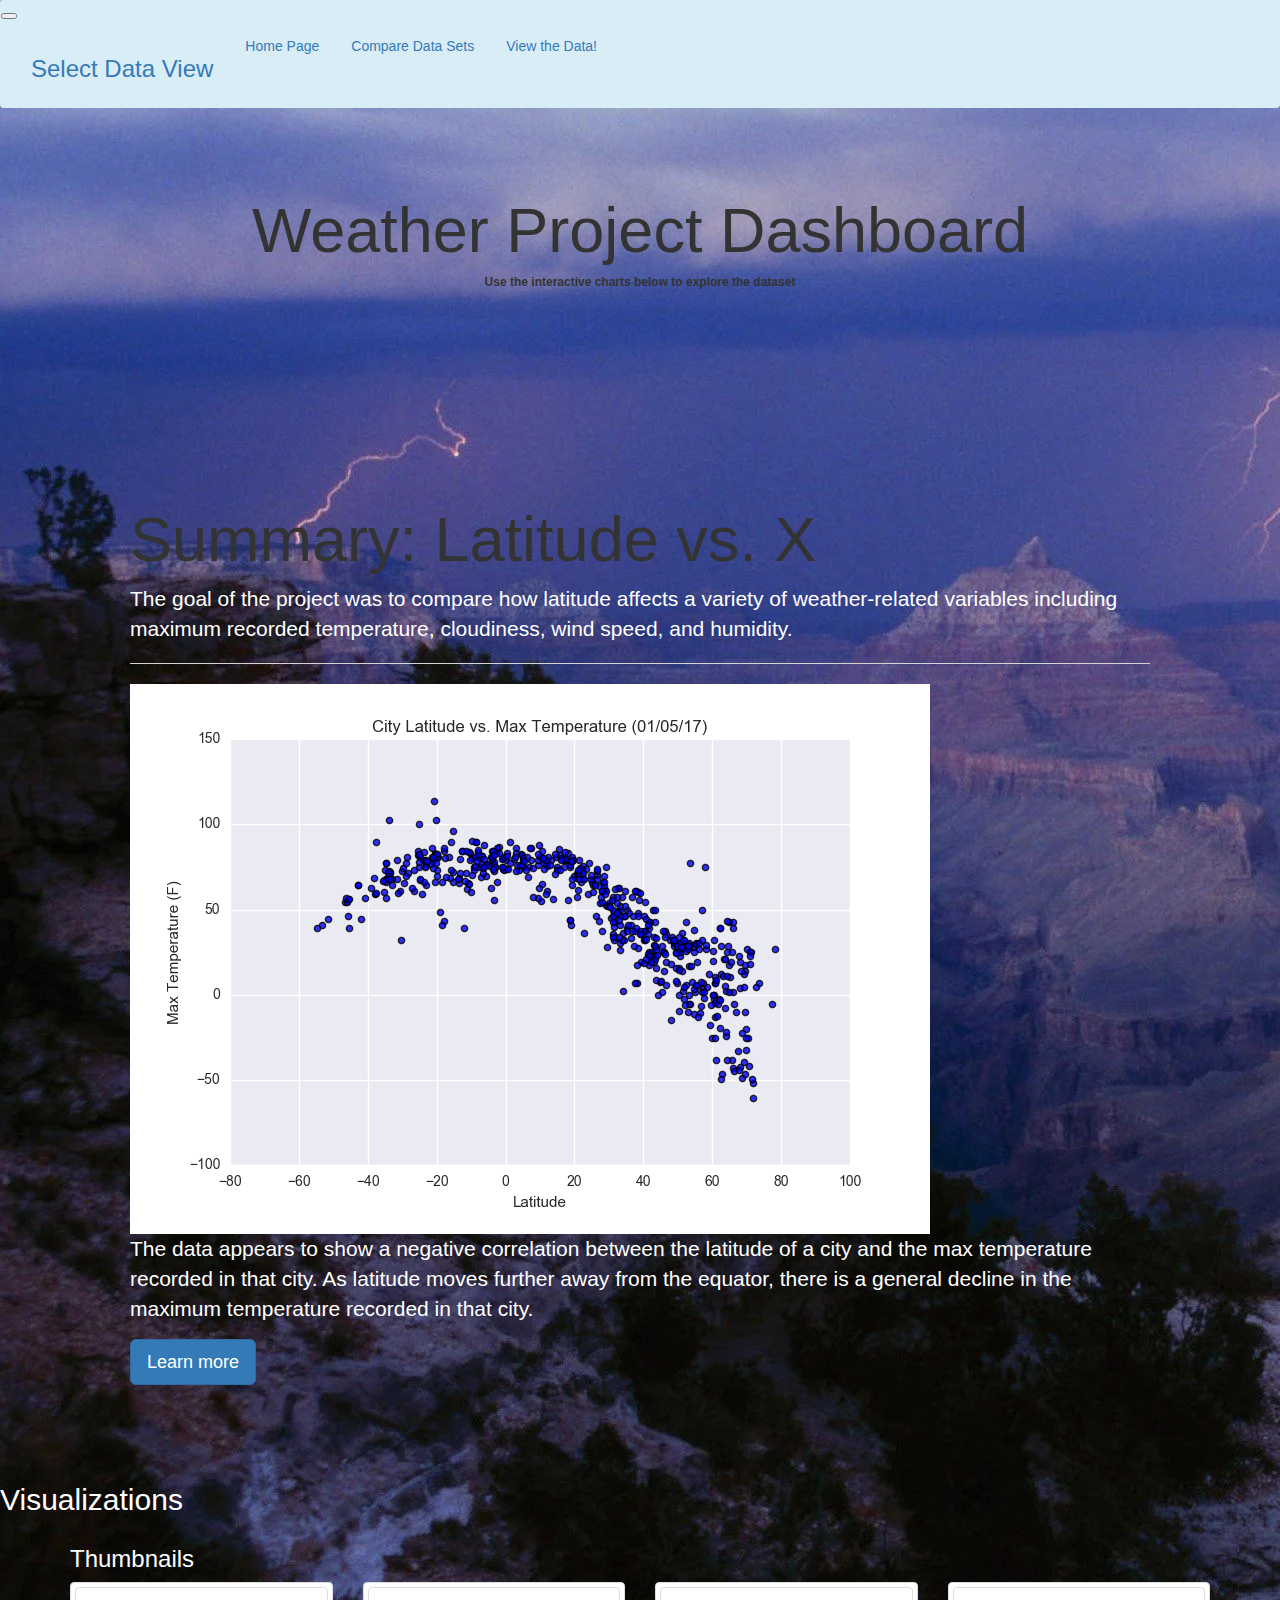
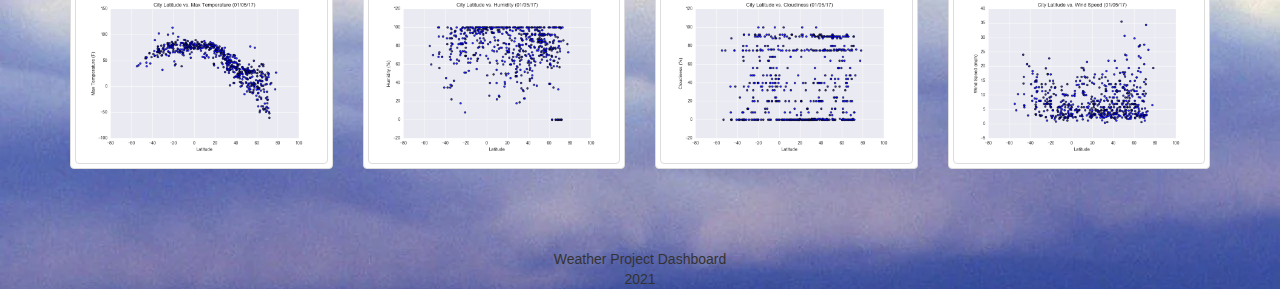
<file: index.html>
<!DOCTYPE html>
<html lang="en">

<head>
    <meta charset="UTF-8">
    <meta name="viewport" content="width=device-width, initial-scale=1.0">
    <meta http-equiv="X-UA-Compatible" content="ie=edge">
    <title>Weather Project Dashboard</title>


    <!-- Bootstrap -->
    <link rel="stylesheet" href="https://maxcdn.bootstrapcdn.com/bootstrap/3.3.7/css/bootstrap.min.css">
   
    <style type="text/css">
       

      .jumbotron {
          background: none;             /* Transparent background */
      }

  </style>
    
</head>

<body background="Resources\assets\weather_pic.jpg">
    <!-- Navigation Section -->
    <nav class="navbar navbar-expand-lg navbar-dark bg-info">
        <button class="navbar-toggler" type="button" data-toggle="collapse" data-target="#navbarColor03" aria-controls="navbarColor01" aria-expanded="false" aria-label="Toggle navigation"> <span class="navbar-toggler-icon"></span>
    </button>
        <div class="collapse navbar-collapse" id="navbarColor01">
            <ul class="nav nav-pills navbar-nav mr-auto">
                <li class="nav-item dropdown">
                    <a class="nav-link dropdown-toggle" data-toggle="dropdown" href="#" id="navbarDropdown" role="button" data-toggle="dropdown" aria-haspopup="true" aria-expanded="false">
                        <h3 class="navi">Select Data View</h3>
                    </a>
                    <div class="dropdown-menu" aria-labelledby="navbarDropdown">
                        <a class="dropdown-item" href="index.html">Home</a>
                        <a class="dropdown-item" href="Cloudiness.html">Cloudiness</a>
                        <a class="dropdown-item" href="Wind_speed.html">Wind Speed</a>
                        <a class="dropdown-item" href="Humidity.html">Humidity</a>
                    </div>
                </li>
                <li class="nav-item">
                  <a class="nav-link" href="index.html">Home Page</a>
                </li>
                <li class="nav-item">
                  <a class="nav-link" href="comparison.html">Compare Data Sets</a>
                </li>

                <li class="nav-item">
                  <a class="nav-link" href="data.html">View the Data!</a>
                </li>

                
            </ul>
           
        </div>
    </nav>
    <!-- Jumbotron -->
    <div class="container">
        <div class="row">
            <div class="col-md-12 jumbotron text-center">
                <h1>Weather Project Dashboard</h1>
                <h6><strong>Use the interactive charts below to explore the dataset</strong></h6>
            </div>
            
        </div>
    </div>
    <br>
    <br>
    <br>
    <!-- Summary Stats -->
    <div class="container">
        <div class="jumbotron">
          <h1 class="display-4">Summary: Latitude vs. X</h1>
        <p style="color:white"; class="lead">The goal of the project was to compare how latitude affects a variety of weather-related variables including maximum recorded temperature, cloudiness, wind speed, and humidity.</p>
        <hr class="my-4">
        <img src="Resources\assets\Fig1.png" alt="Max Temp">
        <p style="color:white"> The data appears to show a negative correlation between the latitude of a city and the max temperature recorded in that city.  As latitude moves further away from the equator, there is a general decline in the maximum temperature recorded in that city.</p>
        <a class="btn btn-primary btn-lg" href="#" role="button">Learn more</a>
      </div>
    </div>

  <h2 style="color:white";>Visualizations</h2>
  <div class="container">
      <h3 style="color:white";class="text-center">Thumbnails</h3>
        <div class="row">
            <div class="col-md-3">
              <div class="thumbnail">
                <a href = "Index.html"> <img src="Resources\assets\Fig1.png" alt="Max Temp" class="img-thumbnail"></a>
              </div>
             
            </div>
            <div class="col-md-3">
                <div class="thumbnail">
                  <a href = "Humidity.html"> <img src="Resources\assets\Fig2.png" alt="Humidity" class="img-thumbnail"></a>
                </div>
             
            </div>
            <div class="col-md-3">
                <div class="thumbnail">
                  <a href = "Cloudiness.html"> <img src="Resources\assets\Fig3.png" alt="Cloudiness" class="img-thumbnail"></a>
                </div>
                
            </div>
            <div class="col-md-3">
              <div class="thumbnail">
                <a href = "Wind_speed.html"> <img src="Resources\assets\Fig4.png" alt="Wind Speed" class="img-thumbnail"></a>
              </div>
             
          </div>
        </div>


  
</body>
<!-- Footer Section -->
<br>
<br>
<br>
<footer class="footer navbar-expand-lg text-center text-white">
    <div class="footer-copyright">
        <div class="top"> <span>Weather Project Dashboard </span>
        </div>
        <div class="bottom"> <span>2021</span>
        </div>
    </div>
</footer>
<script src="https://code.jquery.com/jquery-3.4.1.slim.min.js" integrity="sha384-J6qa4849blE2+poT4WnyKhv5vZF5SrPo0iEjwBvKU7imGFAV0wwj1yYfoRSJoZ+n" crossorigin="anonymous"></script><script src="https://cdn.jsdelivr.net/npm/popper.js@1.16.0/dist/umd/popper.min.js" integrity="sha384-Q6E9RHvbIyZFJoft+2mJbHaEWldlvI9IOYy5n3zV9zzTtmI3UksdQRVvoxMfooAo" crossorigin="anonymous"></script><script src="https://stackpath.bootstrapcdn.com/bootstrap/4.4.1/js/bootstrap.min.js" integrity="sha384-wfSDF2E50Y2D1uUdj0O3uMBJnjuUD4Ih7YwaYd1iqfktj0Uod8GCExl3Og8ifwB6" crossorigin="anonymous"></script>
</html>
</file>
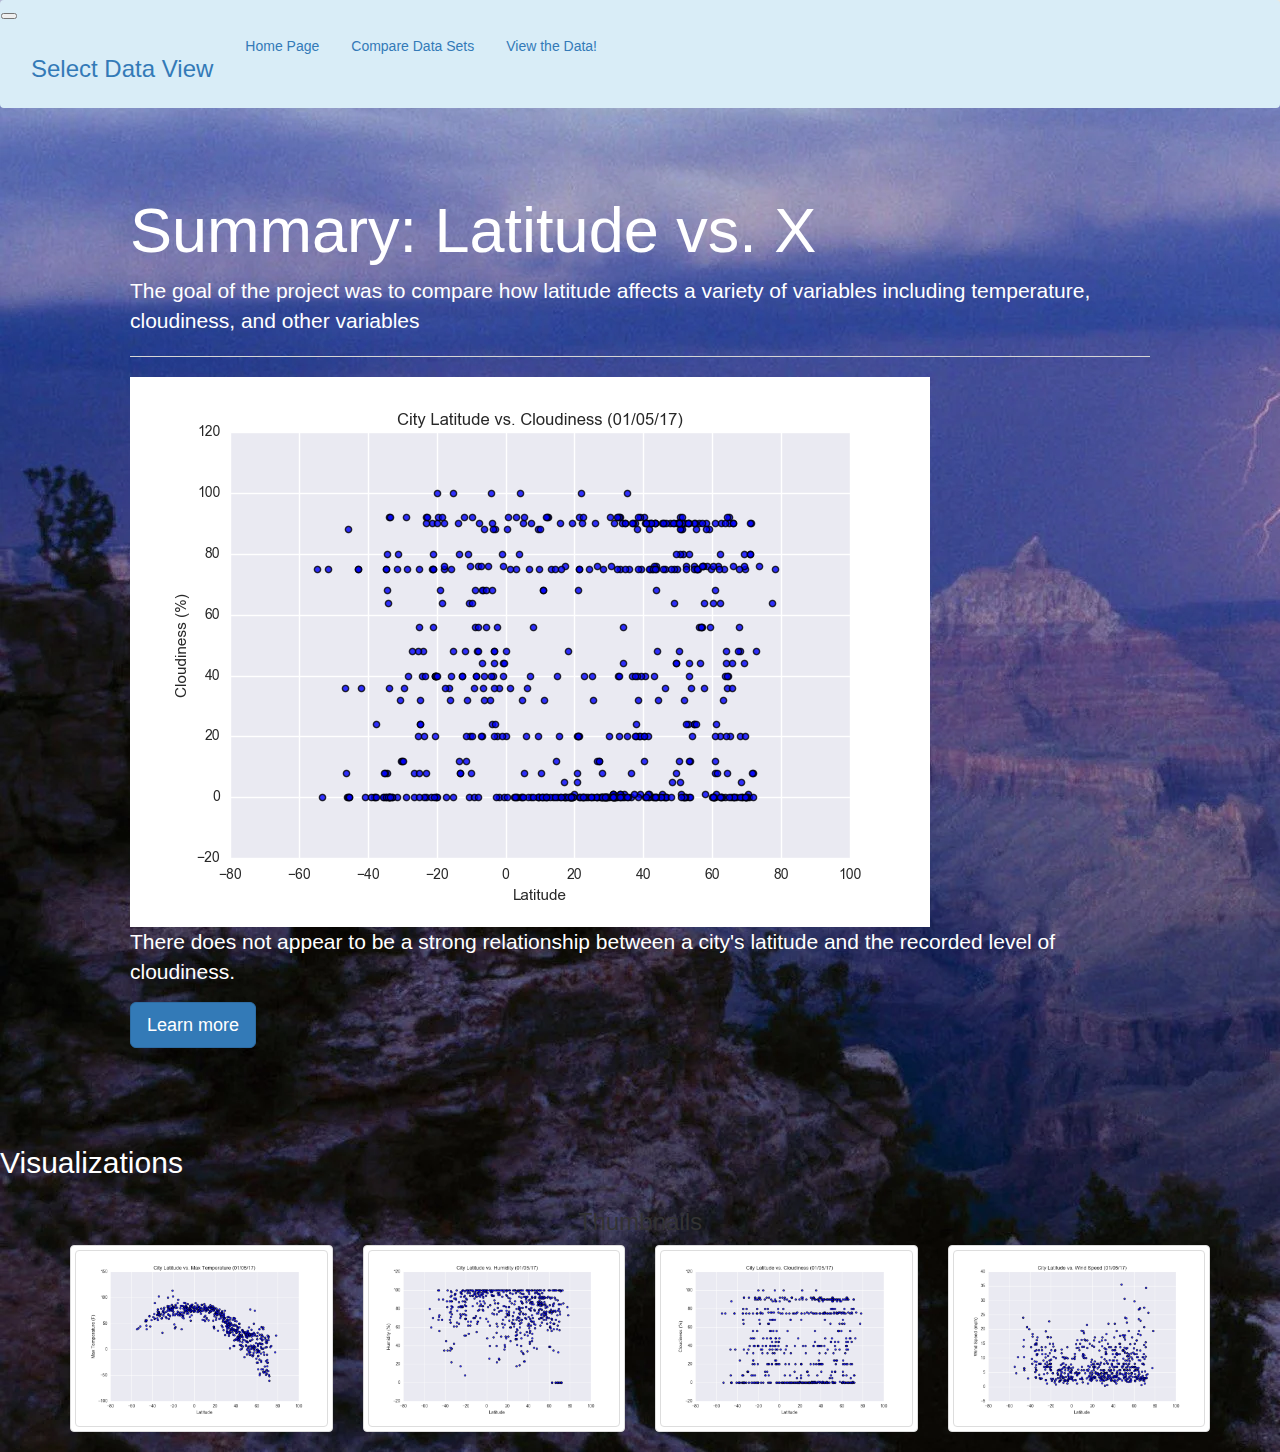
<file: Cloudiness.html>
<!doctype html>
<html lang="en">
  <head>
    <!-- Required meta tags -->
    <meta charset="utf-8">
    <meta name="viewport" content="width=device-width, initial-scale=1">

    <!-- Bootstrap CSS -->
    <link rel="stylesheet" href="https://maxcdn.bootstrapcdn.com/bootstrap/3.3.7/css/bootstrap.min.css">
    <link rel="stylesheet" type="text/css" href="style.css">
    <title>Latitude</title>
    <style type="text/css">
       

        .jumbotron {
            background: none;             /* Transparent background */
        }

    </style>
  </head>


  <body background="Resources\assets\weather_pic.jpg">
    
 

   
    <nav class="navbar navbar-expand-lg navbar-dark bg-info">
      <button class="navbar-toggler" type="button" data-toggle="collapse" data-target="#navbarColor03" aria-controls="navbarColor01" aria-expanded="false" aria-label="Toggle navigation"> <span class="navbar-toggler-icon"></span>
    </button>
      <div class="collapse navbar-collapse" id="navbarColor01">
          <ul class="nav nav-pills navbar-nav mr-auto">
              <li class="nav-item dropdown">
                  <a class="nav-link dropdown-toggle" data-toggle="dropdown" href="#" id="navbarDropdown" role="button" data-toggle="dropdown" aria-haspopup="true" aria-expanded="false">
                      <h3 class="navi">Select Data View</h3>
                  </a>
                  <div class="dropdown-menu" aria-labelledby="navbarDropdown">
                      <a class="dropdown-item" href="index.html">Home</a>
                      <a class="dropdown-item" href="Cloudiness.html">Cloudiness</a>
                      <a class="dropdown-item" href="Wind_speed.html">Wind Speed</a>
                      <a class="dropdown-item" href="Humidity.html">Humidity</a>
                  </div>
              </li>
              <li class="nav-item">
                <a class="nav-link" href="index.html">Home Page</a>
              </li>
              <li class="nav-item">
                <a class="nav-link" href="comparison.html">Compare Data Sets</a>
              </li>

              <li class="nav-item">
                <a class="nav-link" href="data.html">View the Data!</a>
              </li>

              
          </ul>
         
      </div>
  </nav>

    <div class="container">
        <div class="jumbotron">
          <h1 style="color:white";class="display-4">Summary: Latitude vs. X</h1>
          <p style="color:white";class="lead">The goal of the project was to compare how latitude affects a variety of variables including temperature, cloudiness, and other variables</p>
          <hr class="my-4">
          <img src="Resources\assets\Fig3.png" alt="Cloudiness">
          <p style="color:white";>There does not appear to be a strong relationship between a city's latitude and the recorded level of cloudiness.</p>
          <a class="btn btn-primary btn-lg" href="#" role="button">Learn more</a>
        </div>
      </div>

      <h2 style="color:white";>Visualizations</h2>
      <div class="container">
          <h3 class="text-center">Thumbnails</h3>
            <div class="row">
                <div class="col-md-3">
                  <div class="thumbnail">
                    <a href = "Index.html"> <img src="Resources\assets\Fig1.png" alt="Max Temp" class="img-thumbnail"></a>
                  </div>
                 
                </div>
                <div class="col-md-3">
                    <div class="thumbnail">
                      <a href = "Humidity.html"> <img src="Resources\assets\Fig2.png" alt="Humidity" class="img-thumbnail"></a>
                    </div>
                 
                </div>
                <div class="col-md-3">
                    <div class="thumbnail">
                      <a href = "Cloudiness.html"> <img src="Resources\assets\Fig3.png" alt="Cloudiness" class="img-thumbnail"></a>
                    </div>
                    
                </div>
                <div class="col-md-3">
                  <div class="thumbnail">
                    <a href = "Wind_speed.html"></a><img src="Resources\assets\Fig4.png" alt="Wind Speed" class="img-thumbnail"></a>
                  </div>
                 
              </div>
            </div>
       
      
      
         
      
             
    <!-- Optional JavaScript; choose one of the two! -->

    <!-- Option 1: Bootstrap Bundle with Popper -->
    <script src="https://cdn.jsdelivr.net/npm/bootstrap@5.1.0/dist/js/bootstrap.bundle.min.js" integrity="sha384-U1DAWAznBHeqEIlVSCgzq+c9gqGAJn5c/t99JyeKa9xxaYpSvHU5awsuZVVFIhvj" crossorigin="anonymous"></script>

    <!-- Option 2: Separate Popper and Bootstrap JS -->
    <!--
    <script src="https://cdn.jsdelivr.net/npm/@popperjs/core@2.9.3/dist/umd/popper.min.js" integrity="sha384-eMNCOe7tC1doHpGoWe/6oMVemdAVTMs2xqW4mwXrXsW0L84Iytr2wi5v2QjrP/xp" crossorigin="anonymous"></script>
    <script src="https://cdn.jsdelivr.net/npm/bootstrap@5.1.0/dist/js/bootstrap.min.js" integrity="sha384-cn7l7gDp0eyniUwwAZgrzD06kc/tftFf19TOAs2zVinnD/C7E91j9yyk5//jjpt/" crossorigin="anonymous"></script>
    -->
  </body>
</html>
</file>
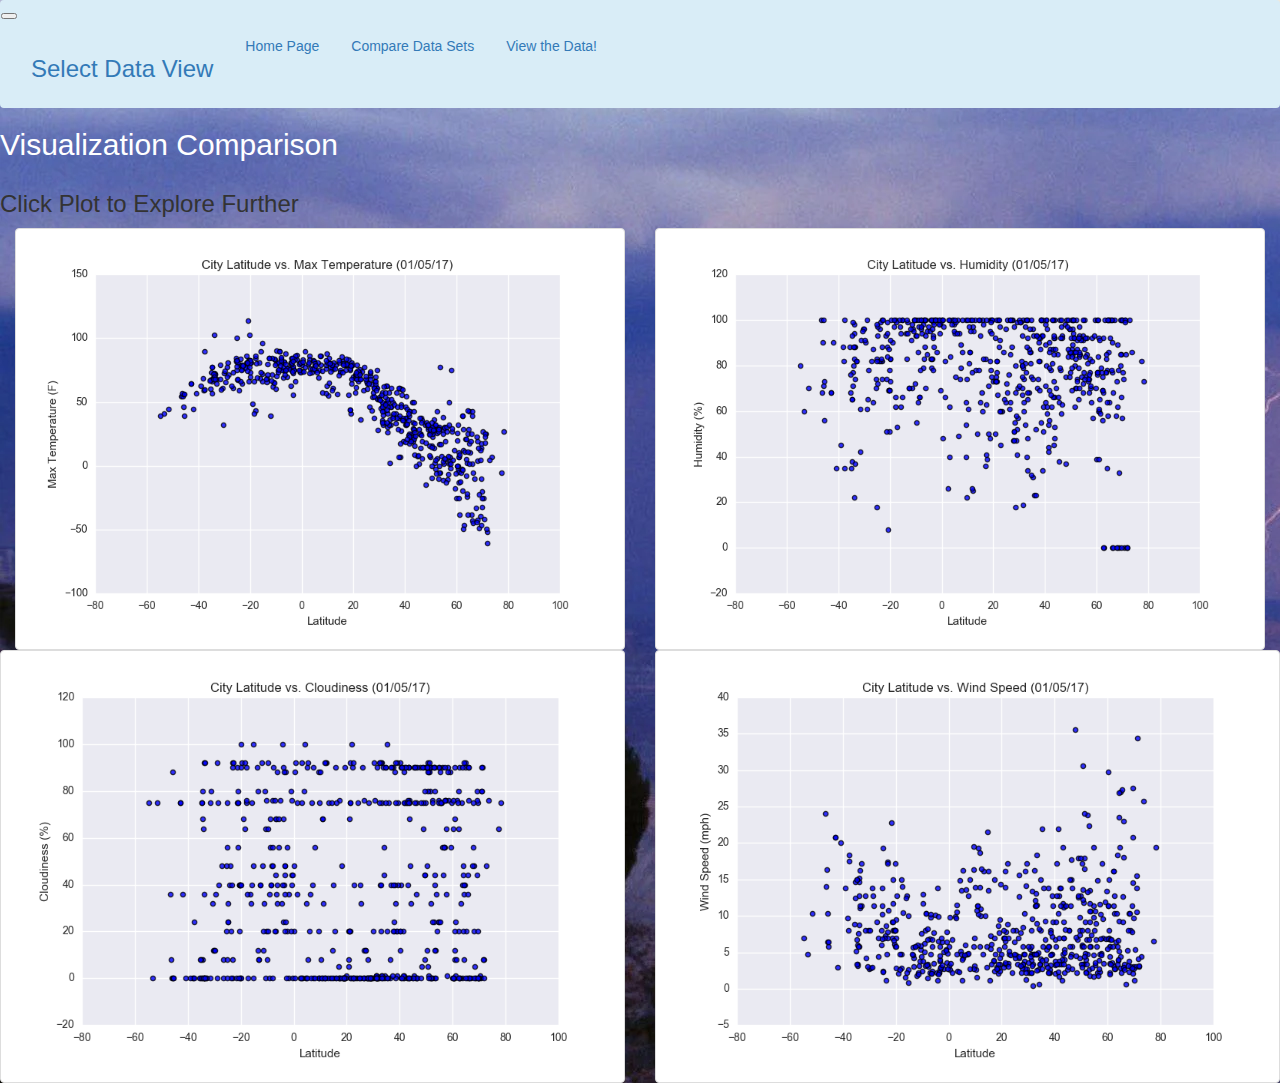
<file: comparison.html>
<!DOCTYPE html>
<html lang="en">

<head>
    <meta charset="UTF-8">
    <meta name="viewport" content="width=device-width, initial-scale=1.0">
    <meta http-equiv="X-UA-Compatible" content="ie=edge">
    <title>Weather Project Dashboard</title>


    <!-- Bootstrap -->
    <link rel="stylesheet" href="https://maxcdn.bootstrapcdn.com/bootstrap/3.3.7/css/bootstrap.min.css">
   
    <style type="text/css">
       

      .jumbotron {
          background: none;             /* Transparent background */
      }

  </style>
    
</head>

<body background="Resources\assets\weather_pic.jpg">
    <!-- Navigation Section -->
    <nav class="navbar navbar-expand-lg navbar-dark bg-info">
        <button class="navbar-toggler" type="button" data-toggle="collapse" data-target="#navbarColor03" aria-controls="navbarColor01" aria-expanded="false" aria-label="Toggle navigation"> <span class="navbar-toggler-icon"></span>
    </button>
        <div class="collapse navbar-collapse" id="navbarColor01">
            <ul class="nav nav-pills navbar-nav mr-auto">
                <li class="nav-item dropdown">
                    <a class="nav-link dropdown-toggle" data-toggle="dropdown" href="#" id="navbarDropdown" role="button" data-toggle="dropdown"  aria-expanded="false">
                        <h3 class="navi">Select Data View</h3>
                    </a>
                    <div class="dropdown-menu" aria-labelledby="navbarDropdown">
                        <a class="dropdown-item" href="index.html">Home</a>
                        <a class="dropdown-item" href="Cloudiness.html">Cloudiness</a>
                        <a class="dropdown-item" href="Wind_speed.html">Wind Speed</a>
                        <a class="dropdown-item" href="Humidity.html">Humidity</a>
                    </div>
                </li>
                <li class="nav-item">
                    <a class="nav-link" href="index.html">Home Page</a>
                </li>
                <li class="nav-item">
                  <a class="nav-link" href="comparison.html">Compare Data Sets</a>
                </li>

                <li class="nav-item">
                  <a class="nav-link" href="data.html">View the Data!</a>
                </li>

                
            </ul>
           
        </div>
    </nav>

    <h2 style="color:white";>Visualization Comparison</h2>
  <div class="row">
      
              <div class="col-md-12">
                <h3>Click Plot to Explore Further</h3>
                    <div class="col-md-6">
              
                        <a href = "Index.html"> <img src="Resources\assets\Fig1.png" alt="Max Temp" class="img-thumbnail"></a>
                    </div>
             
            
                    <div class="col-md-6">
                        <a href = "Humidity.html"> <img src="Resources\assets\Fig2.png" alt="Humidity" class="img-thumbnail"></a>
                    </div>
             
            </div>
            
            <div class="row"></div>
                <div class="col-md-6">
                  <a href = "Cloudiness.html"> <img src="Resources\assets\Fig3.png" alt="Cloudiness" class="img-thumbnail"></a>
                    
                </div>
                
                
                <div class="col-md-6">
                    <a href = "Wind_speed.html"> <img src="Resources\assets\Fig4.png" alt="Wind Speed" class="img-thumbnail"></a>
                </div>
             
            </div>
        </div>
</file>
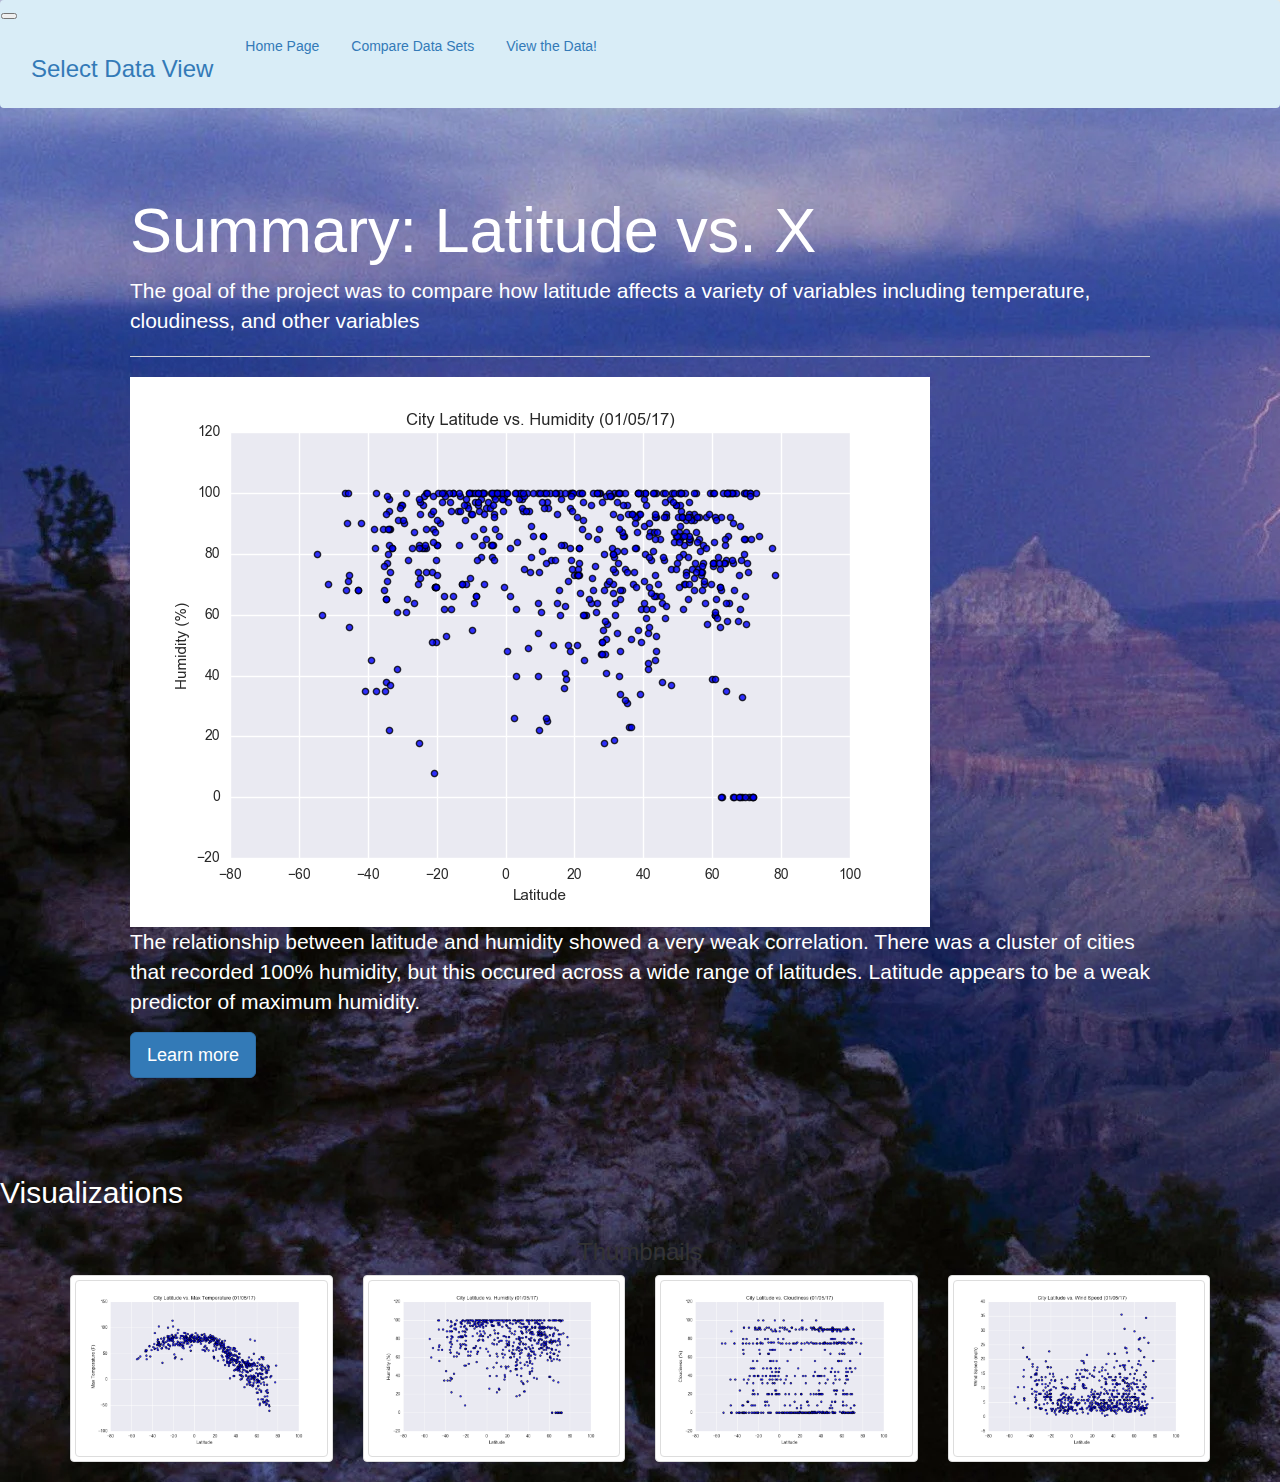
<file: Humidity.html>
<!DOCTYPE html>
<html lang="en">

<head>
    <meta charset="UTF-8">
    <meta name="viewport" content="width=device-width, initial-scale=1.0">
    <meta http-equiv="X-UA-Compatible" content="ie=edge">
    <title>Weather Project Dashboard</title>


    <!-- Bootstrap -->
    <link rel="stylesheet" href="https://maxcdn.bootstrapcdn.com/bootstrap/3.3.7/css/bootstrap.min.css">
   
    <style type="text/css">
       

      .jumbotron {
          background: none;             /* Transparent background */
      }

  </style>
    
</head>

<body background="Resources\assets\weather_pic.jpg">
    <!-- Navigation Section -->
    <nav class="navbar navbar-expand-lg navbar-dark bg-info">
        <button class="navbar-toggler" type="button" data-toggle="collapse" data-target="#navbarColor03" aria-controls="navbarColor01" aria-expanded="false" aria-label="Toggle navigation"> <span class="navbar-toggler-icon"></span>
    </button>
        <div class="collapse navbar-collapse" id="navbarColor01">
            <ul class="nav nav-pills navbar-nav mr-auto">
                <li class="nav-item dropdown">
                    <a class="nav-link dropdown-toggle" data-toggle="dropdown" href="#" id="navbarDropdown" role="button" data-toggle="dropdown" aria-haspopup="true" aria-expanded="false">
                        <h3 class="navi">Select Data View</h3>
                    </a>
                    <div class="dropdown-menu" aria-labelledby="navbarDropdown">
                        <a class="dropdown-item" href="index.html">Home</a>
                        <a class="dropdown-item" href="Cloudiness.html">Cloudiness</a>
                        <a class="dropdown-item" href="Wind_speed.html">Wind Speed</a>
                        <a class="dropdown-item" href="Humidity.html">Humidity</a>
                    </div>
                </li>
                <li class="nav-item">
                  <a class="nav-link" href="index.html">Home Page</a>
                </li>
                <li class="nav-item">
                  <a class="nav-link" href="comparison.html">Compare Data Sets</a>
                </li>

                <li class="nav-item">
                  <a class="nav-link" href="data.html">View the Data!</a>
                </li>

                
            </ul>
           
        </div>
    </nav>

    <div class="container">
        <div class="jumbotron">
          <h1 style="color:white";class="display-4">Summary: Latitude vs. X</h1>
          <p style="color:white";class="lead">The goal of the project was to compare how latitude affects a variety of variables including temperature, cloudiness, and other variables</p>
          <hr class="my-4">
          <img src="Resources\assets\Fig2.png" alt="Max Temp">
          <p style="color:white";>The relationship between latitude and humidity showed a very weak correlation.  There was a cluster of cities that recorded 100% humidity, but this occured across a wide range of latitudes.  Latitude appears to be a weak predictor of maximum humidity.</p>
          <a class="btn btn-primary btn-lg" href="#" role="button">Learn more</a>
        </div>
      </div>

      <h2 style="color:white";>Visualizations</h2>
      <div class="container">
          <h3 class="text-center">Thumbnails</h3>
            <div class="row">
                <div class="col-md-3">
                  <div class="thumbnail">
                    <a href = "Index.html"> <img src="Resources\assets\Fig1.png" alt="Max Temp" class="img-thumbnail"></a>
                  </div>
                 
                </div>
                <div class="col-md-3">
                    <div class="thumbnail">
                      <a href = "Humidity.html"> <img src="Resources\assets\Fig2.png" alt="Humidity" class="img-thumbnail"></a>
                    </div>
                 
                </div>
                <div class="col-md-3">
                    <div class="thumbnail">
                      <a href = "Cloudiness.html"> <img src="Resources\assets\Fig3.png" alt="Cloudiness" class="img-thumbnail"></a>
                    </div>
                    
                </div>
                <div class="col-md-3">
                  <div class="thumbnail">
                    <a href = "Wind_speed.html"></a><img src="Resources\assets\Fig4.png" alt="Wind Speed" class="img-thumbnail"></a>
                  </div>
                 
              </div>
            </div>
      
       
      
      
         
      
             
    <!-- Optional JavaScript; choose one of the two! -->

    <!-- Option 1: Bootstrap Bundle with Popper -->
    <script src="https://cdn.jsdelivr.net/npm/bootstrap@5.1.0/dist/js/bootstrap.bundle.min.js" integrity="sha384-U1DAWAznBHeqEIlVSCgzq+c9gqGAJn5c/t99JyeKa9xxaYpSvHU5awsuZVVFIhvj" crossorigin="anonymous"></script>

    <!-- Option 2: Separate Popper and Bootstrap JS -->
    <!--
    <script src="https://cdn.jsdelivr.net/npm/@popperjs/core@2.9.3/dist/umd/popper.min.js" integrity="sha384-eMNCOe7tC1doHpGoWe/6oMVemdAVTMs2xqW4mwXrXsW0L84Iytr2wi5v2QjrP/xp" crossorigin="anonymous"></script>
    <script src="https://cdn.jsdelivr.net/npm/bootstrap@5.1.0/dist/js/bootstrap.min.js" integrity="sha384-cn7l7gDp0eyniUwwAZgrzD06kc/tftFf19TOAs2zVinnD/C7E91j9yyk5//jjpt/" crossorigin="anonymous"></script>
    -->
  </body>
</html>
</file>
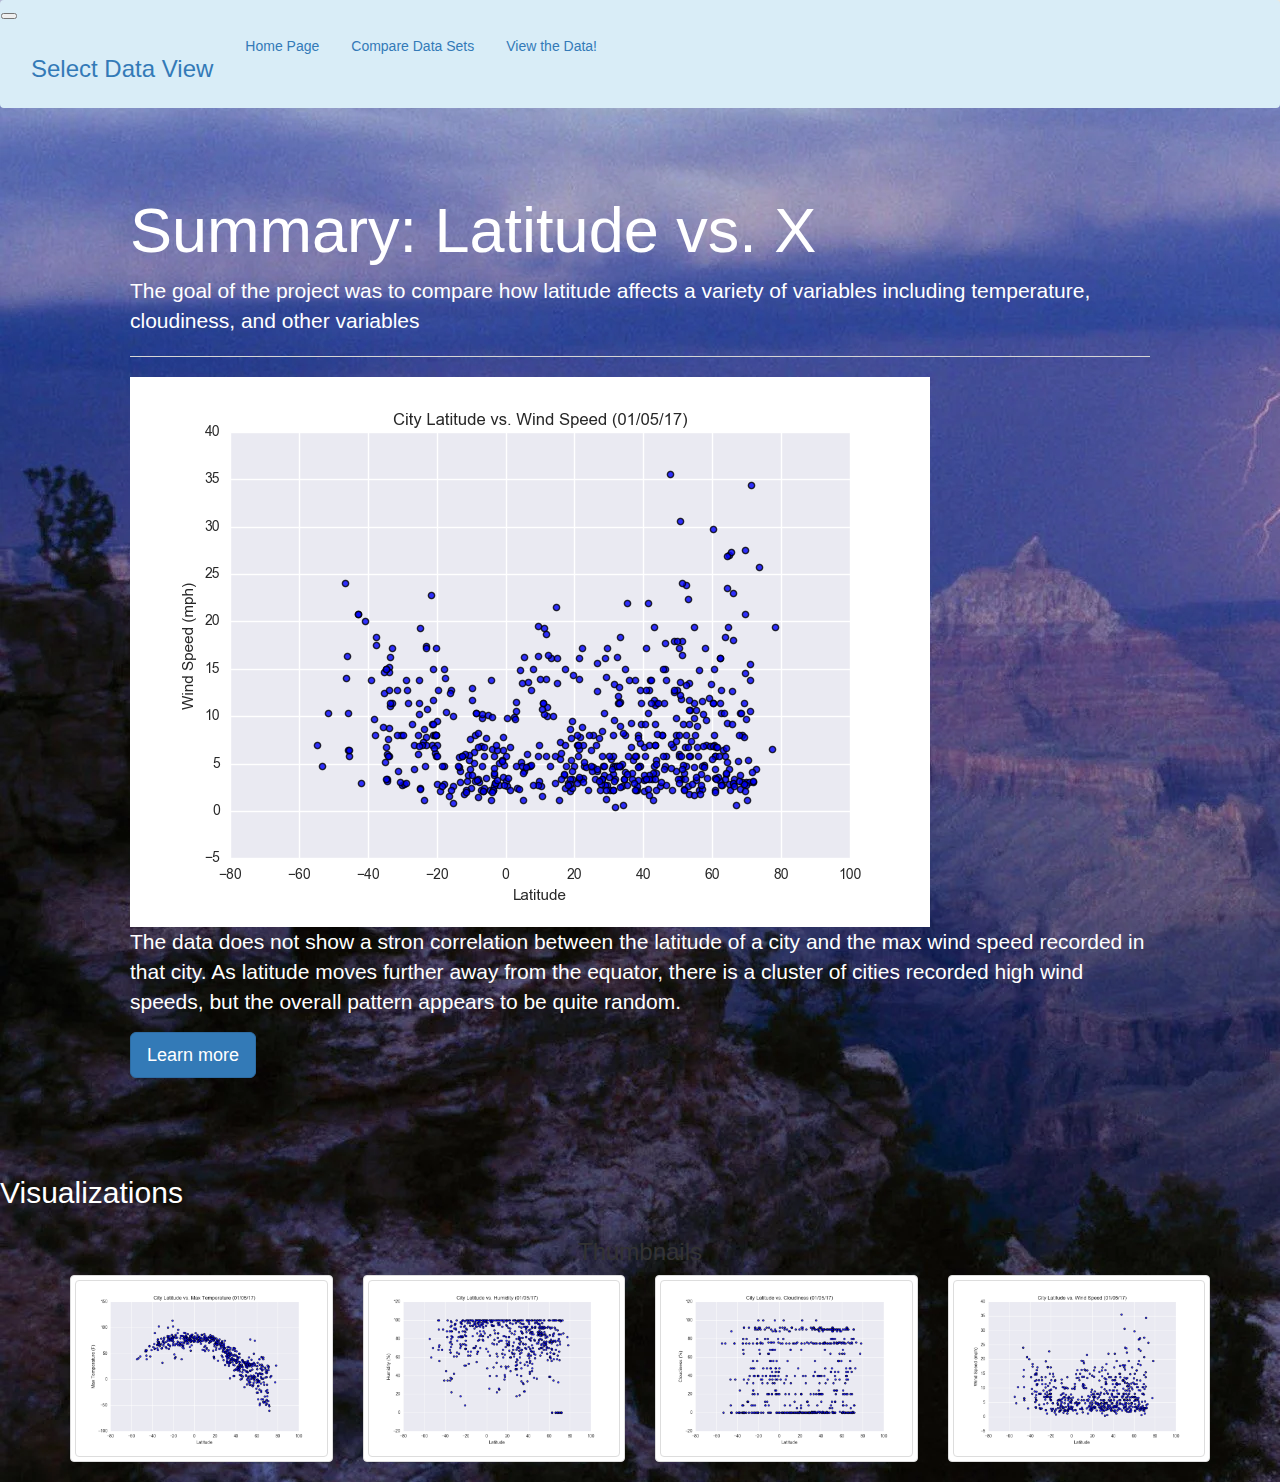
<file: Wind_speed.html>
<!DOCTYPE html>
<html lang="en">

<head>
    <meta charset="UTF-8">
    <meta name="viewport" content="width=device-width, initial-scale=1.0">
    <meta http-equiv="X-UA-Compatible" content="ie=edge">
    <title>Weather Project Dashboard</title>


    <!-- Bootstrap -->
    <link rel="stylesheet" href="https://maxcdn.bootstrapcdn.com/bootstrap/3.3.7/css/bootstrap.min.css">
   
    <style type="text/css">
       

      .jumbotron {
          background: none;             /* Transparent background */
      }

  </style>
    
</head>

<body background="Resources\assets\weather_pic.jpg">
    <!-- Navigation Section -->
    <nav class="navbar navbar-expand-lg navbar-dark bg-info">
        <button class="navbar-toggler" type="button" data-toggle="collapse" data-target="#navbarColor03" aria-controls="navbarColor01" aria-expanded="false" aria-label="Toggle navigation"> <span class="navbar-toggler-icon"></span>
    </button>
        <div class="collapse navbar-collapse" id="navbarColor01">
            <ul class="nav nav-pills navbar-nav mr-auto">
                <li class="nav-item dropdown">
                    <a class="nav-link dropdown-toggle" data-toggle="dropdown" href="#" id="navbarDropdown" role="button" data-toggle="dropdown" aria-haspopup="true" aria-expanded="false">
                        <h3 class="navi">Select Data View</h3>
                    </a>
                    <div class="dropdown-menu" aria-labelledby="navbarDropdown">
                        <a class="dropdown-item" href="index.html">Home</a>
                        <a class="dropdown-item" href="Cloudiness.html">Cloudiness</a>
                        <a class="dropdown-item" href="Wind_speed.html">Wind Speed</a>
                        <a class="dropdown-item" href="Humidity.html">Humidity</a>
                    </div>
                </li>
                <li class="nav-item">
                  <a class="nav-link" href="index.html">Home Page</a>
                </li>
                <li class="nav-item">
                  <a class="nav-link" href="comparison.html">Compare Data Sets</a>
                </li>

                <li class="nav-item">
                  <a class="nav-link" href="data.html">View the Data!</a>
                </li>

                
            </ul>
           
        </div>
    </nav>

    <div class="container">
        <div class="jumbotron">
          <h1 style="color:white";class="display-4">Summary: Latitude vs. X</h1>
          <p style="color:white";class="lead">The goal of the project was to compare how latitude affects a variety of variables including temperature, cloudiness, and other variables</p>
          <hr class="my-4">
          <img src="Resources\assets\Fig4.png" alt="Wind Speed">
          <p style="color:white";> The data does not show a stron correlation between the latitude of a city and the max wind speed recorded in that city.  As latitude moves further away from the equator, there is a cluster of cities recorded high wind speeds, but the overall pattern appears to be quite random.</p>
          <a class="btn btn-primary btn-lg" href="#" role="button">Learn more</a>
        </div>
      </div>

      <h2 style="color:white";>Visualizations</h2>
      <div class="container">
          <h3 class="text-center">Thumbnails</h3>
            <div class="row">
                <div class="col-md-3">
                  <div class="thumbnail">
                    <a href = "Index.html"> <img src="Resources\assets\Fig1.png" alt="Max Temp" class="img-thumbnail"></a>
                  </div>
                 
                </div>
                <div class="col-md-3">
                    <div class="thumbnail">
                      <a href = "Humidity.html"> <img src="Resources\assets\Fig2.png" alt="Humidity" class="img-thumbnail"></a>
                    </div>
                 
                </div>
                <div class="col-md-3">
                    <div class="thumbnail">
                      <a href = "Cloudiness.html"> <img src="Resources\assets\Fig3.png" alt="Cloudiness" class="img-thumbnail"></a>
                    </div>
                    
                </div>
                <div class="col-md-3">
                  <div class="thumbnail">
                    <a href = "Wind_speed.html"></a><img src="Resources\assets\Fig4.png" alt="Wind Speed" class="img-thumbnail"></a>
                  </div>
                 
              </div>
            </div>
      
       
      
      
         
      
             
    <!-- Optional JavaScript; choose one of the two! -->

    <!-- Option 1: Bootstrap Bundle with Popper -->
    <script src="https://cdn.jsdelivr.net/npm/bootstrap@5.1.0/dist/js/bootstrap.bundle.min.js" integrity="sha384-U1DAWAznBHeqEIlVSCgzq+c9gqGAJn5c/t99JyeKa9xxaYpSvHU5awsuZVVFIhvj" crossorigin="anonymous"></script>

    <!-- Option 2: Separate Popper and Bootstrap JS -->
    <!--
    <script src="https://cdn.jsdelivr.net/npm/@popperjs/core@2.9.3/dist/umd/popper.min.js" integrity="sha384-eMNCOe7tC1doHpGoWe/6oMVemdAVTMs2xqW4mwXrXsW0L84Iytr2wi5v2QjrP/xp" crossorigin="anonymous"></script>
    <script src="https://cdn.jsdelivr.net/npm/bootstrap@5.1.0/dist/js/bootstrap.min.js" integrity="sha384-cn7l7gDp0eyniUwwAZgrzD06kc/tftFf19TOAs2zVinnD/C7E91j9yyk5//jjpt/" crossorigin="anonymous"></script>
    -->
  </body>
</html>
</file>
<file: style.css>
.container {
            background: none;             /* Transparent background */
 }
 
 
 .jumbotron {
            background: none;             /* Transparent background */
        }
</file>
